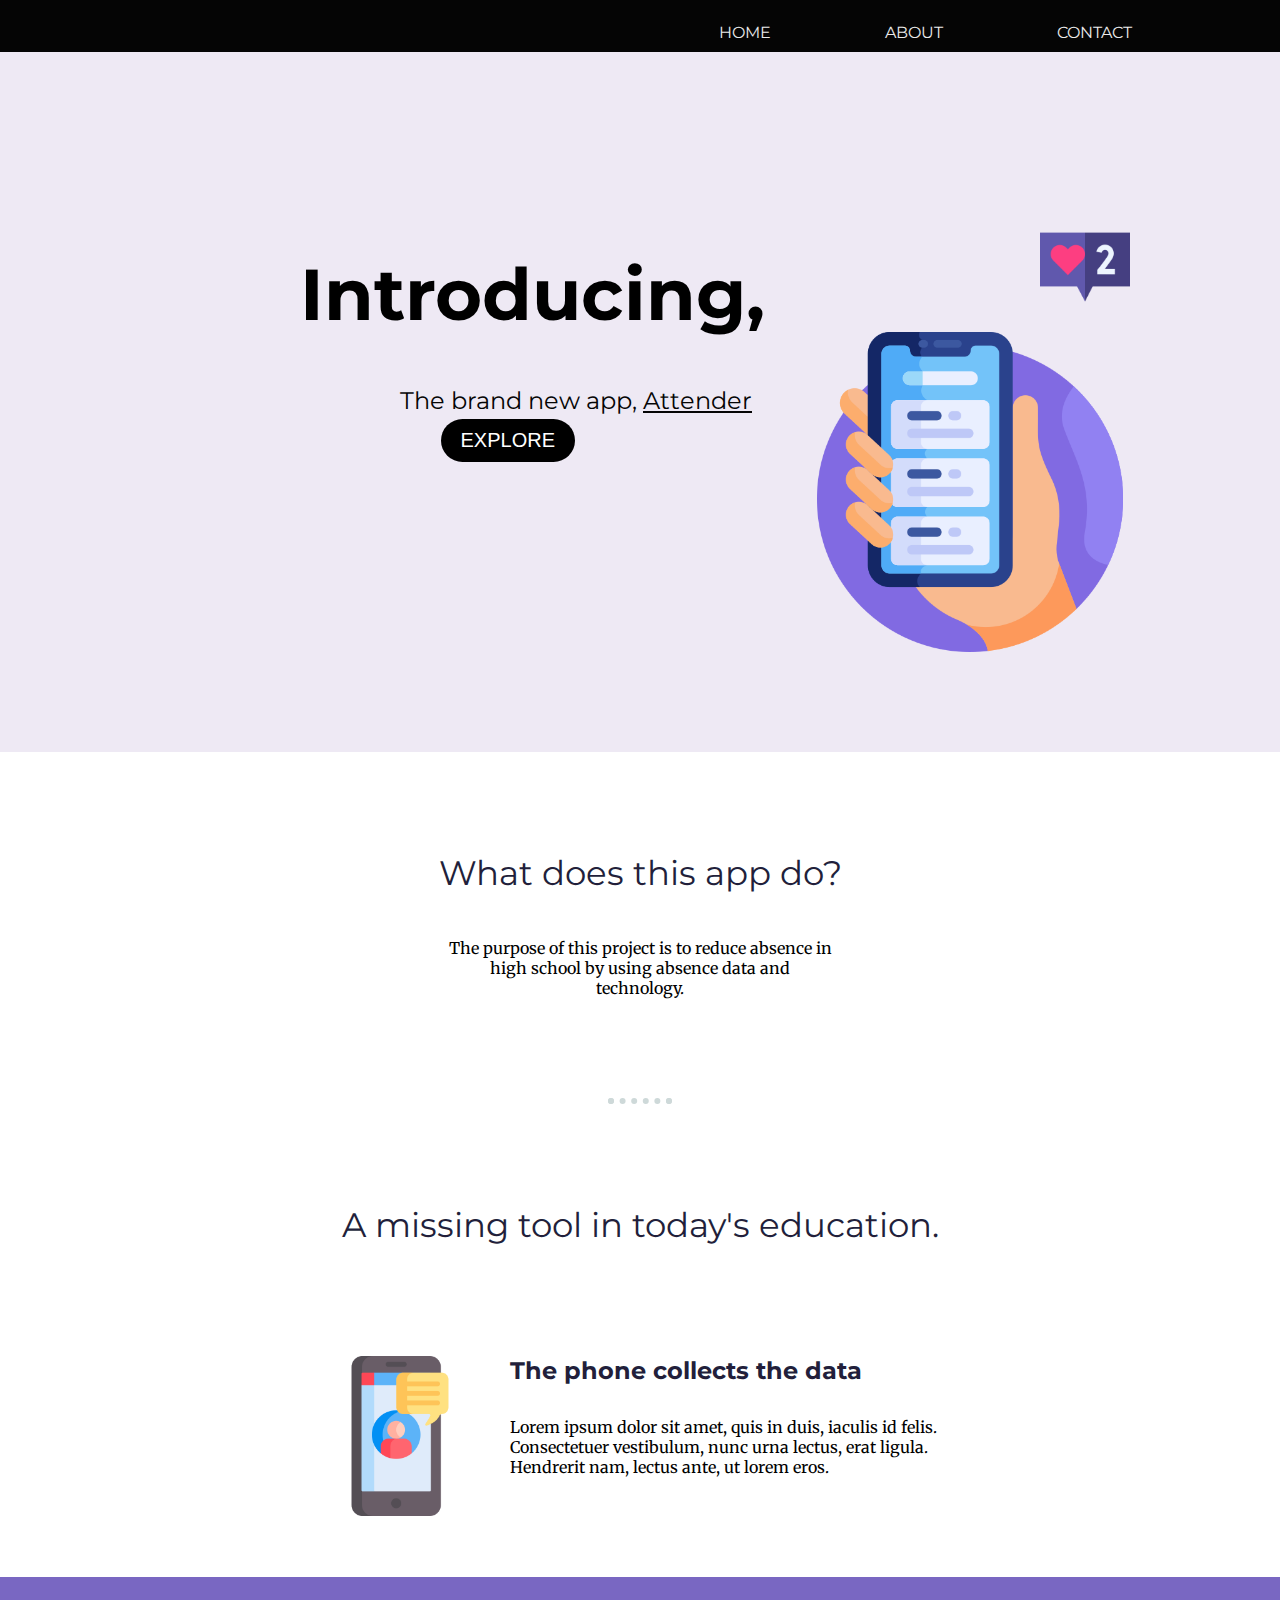
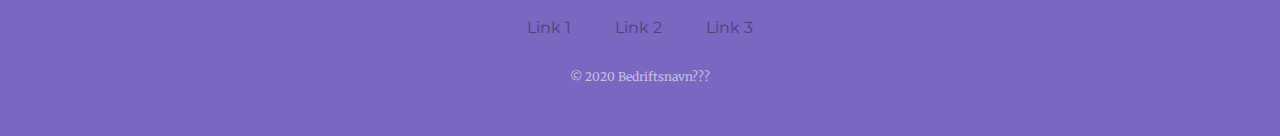
<file: index.html>
<!DOCTYPE html>
<html>

  <head>
    <meta charset="utf-8">
    <link type="text/css" rel="stylesheet" href="css/style.css">
    <link href="https://fonts.googleapis.com/css2?family=Merriweather&family=Montserrat&family=Sacramento&display=swap" rel="stylesheet">
    <title>Attender</title>
  </head>

  <body>
    <header>
      <div class="top-container">
        <nav>
          <ul>
            <li><a href="index.html">HOME</a></li>
            <li><a href="about.html">ABOUT</a></li>
            <li><a href="contact.html">CONTACT</a></li>
          </ul>
        </nav>
      </div>
    </header>



    <div class="fp-container">
      <h1 class="introducing">Introducing,</h1>
      <h2 class="intro-message">The brand new app, <span class="pro">Attender</span></h2>
      <a class="btn" href="about.html">EXPLORE</a>
      <img class="smartphone-img" src="images/smartphone.png" alt="smartphone-img">
      <img class="reaction-img" src="images/reaction.png" alt="reaction-img">
    </div>

    <div class="middle-container">
        <h3>What does this app do?</h3>
        <p class="intro">The purpose of this project is to reduce absence in high school by using absence data and technology.</p>
      </div>
      <hr>
      <div class="info">
        <h3>A missing tool in today's education.</h3>
        <div class="info-row">
          <img class="telephone-img" src="images/telephone.png" alt="smartphone2-img">
          <h4>The phone collects the data</h4>
          <p class"info-text">Lorem ipsum dolor sit amet, quis in duis, iaculis id felis. Consectetuer vestibulum, nunc urna lectus, erat ligula. Hendrerit nam, lectus ante, ut lorem eros.</p>
        </div>
      </div>

      <div class="bottom-container">
        <a class="footer-link" href="https://www.facebook.com/trinelinderud/">Link 1</a>
        <a class="footer-link" href="https://twitter.com/">Link 2</a>
        <a class="footer-link" href="https://www.appbrewery.co/">Link 3</a>
        <p class="copyright">© 2020 Bedriftsnavn???</p>
      </div>

  </body>
</html>
</file>
<file: css/style.css>
body {
      margin: 0;
      font-family: 'Merriweather', serif;
    }

    header {
      background-color: #050505;
    }

    header::after {
      content: '';
      display: table;
      clear: both;
    }

    nav {
      float: right;
    }

    nav ul {
      margin: 0;
      padding: 0;
      list-style: none;
    }

    nav li {
      font-family: 'Montserrat', sans-serif;
      display: inline-block;
      margin-left: 70px;
      padding-top: 23px;
      padding-bottom: 10px;

      position: relative;
    }

    nav a {
      color: #ebebeb;
      text-decoration: none;
      text-transform: uppercase;
    }

    nav a:hover {
      color: #c9c7c9;
    }

    nav a::before {
      content: '';
      display: block;
      height: 5px;
      background-color: #ebebeb;

      position: absolute;
      top: 0;
      width: 0;
      transition: all ease-in-out 300ms;
    }

      nav a:hover::before {
              width: 100%;
      }

    h1 {
      font-size: 4.5rem;
      font-family: 'Montserrat', sans-serif;
    }

    h2{
      color: #050505;
      font-size: 1.5rem;
      font-family: 'Montserrat', sans-serif;
      font-weight: normal;
      padding-bottom: 10px;
    }

    h3 {
      color: #221f3b;
      font-size: 2.125rem;
      font-family: 'Montserrat', sans-serif;
      font-weight: normal;
            padding-bottom: 10px;
      text-align: center;
    }

    h4 {
    font-size: 1.5rem;
      color: #221f3b;
      font-family: 'Montserrat', sans-serif;
    }

    hr {
      border: dotted #ced9d9 6px;
      border-bottom: none;
      width: 4%;
      margin: 100px auto;
    }

    a {
      color: #4e427d;
      font-family: 'Montserrat', sans-serif;
      margin: 10px 20px;
      text-decoration: none;
    }

    a:hover {
      color: #c8bfe3;
    }

    .introducing {
      position: relative;
      left: 300px;
    }

    .intro-message {
      position: relative;
      left: 400px;
    }

    .top-container{
      width: 80%;
      margin: 0 auto;
    }

    .fp-container{
      background-color: #EEE9F4;
      position: relative;
      padding-top: 150px;
      height: 550px;
    }

    .middle-container{
      margin: 100px 0;
    }

    .bottom-container{
      background-color: #7967c2;
      padding: 40px 0 20px;
      text-align: center;
    }

    .info-row {
      width: 50%;
      margin: 100px auto 100px auto;
      text-align: left;
    }

    .info-text {
      text-align: left;
    }

    .pro {
      text-decoration: underline;
    }

    .copyright {
      color: #c8bfe3;
      font-size: 0.75rem;
      padding: 20px 0;
    }

    .intro {
      width: 30%;
      margin: auto;
      text-align: center;
    }

    .smartphone-img {
      width: 25%;
      position: absolute;
      float: right;
      right: 150px;
      bottom: 100px;
    }

    .reaction-img {
      width: 7%;
      position: absolute;
      float: right;
      right: 150px;
      bottom: 440px;
    }

    .telephone-img {
      width: 25%;
      float: left;
      margin-right: 30px;
    }


.btn {
  background: #000000;
  background-image: -webkit-linear-gradient(top, #000000, #000000);
  background-image: -moz-linear-gradient(top, #000000, #000000);
  background-image: -ms-linear-gradient(top, #000000, #000000);
  background-image: -o-linear-gradient(top, #000000, #000000);
  background-image: linear-gradient(to bottom, #000000, #000000);
  -webkit-border-radius: 60;
  -moz-border-radius: 60;
  border-radius: 60px;
  font-family: Arial;
  color: #ffffff;
  font-size: 20px;
  padding: 10px 20px 10px 20px;
  text-decoration: none;
  position: absolute;
  float: right;
  right: 685px;
  bottom: 280px;
}

.btn:hover {
  background: #9181F2;
  background-image: -webkit-linear-gradient(top, #9181F2, #9181F2);
  background-image: -moz-linear-gradient(top, #9181F2, #9181F2);
  background-image: -ms-linear-gradient(top, #9181F2, #9181F2);
  background-image: -o-linear-gradient(top, #9181F2, #9181F2);
  background-image: linear-gradient(to bottom, #9181F2, #9181F2);
  text-decoration: none;
}
</file>
